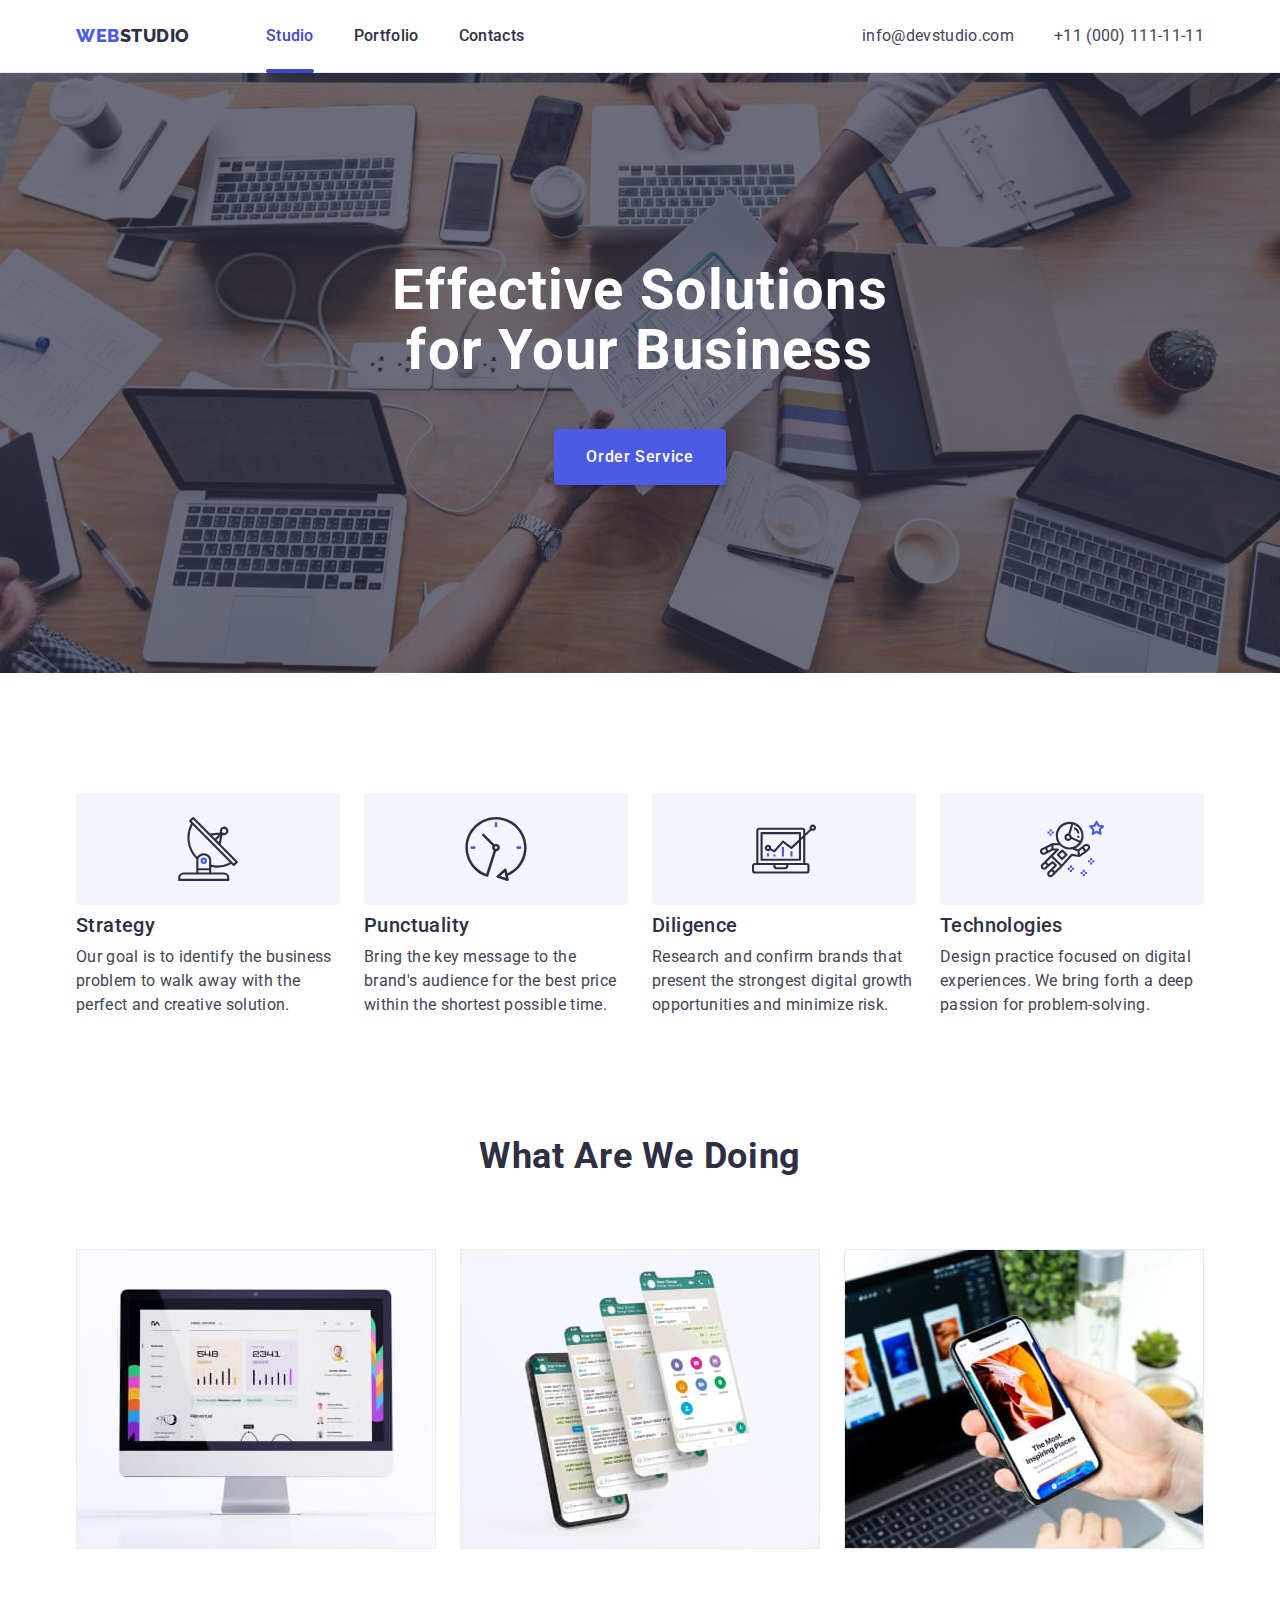
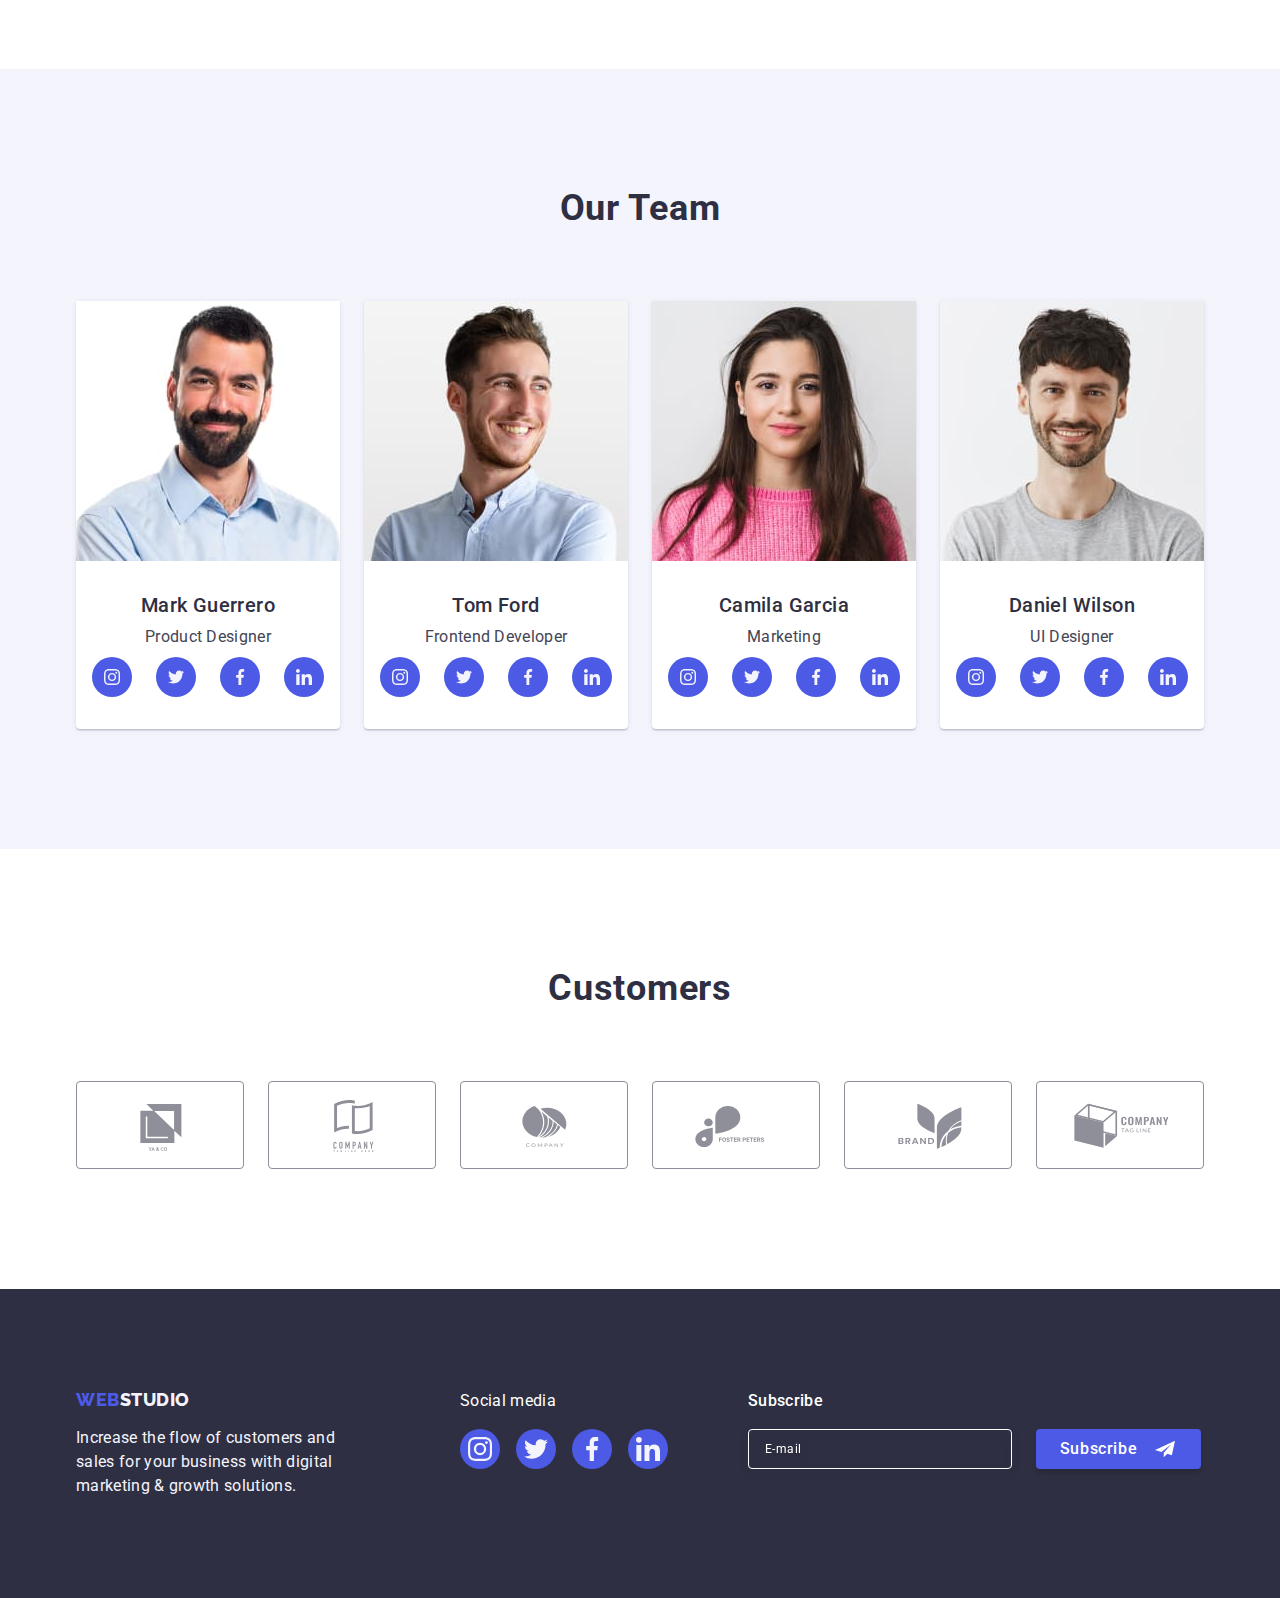
<file: index.html>
<!DOCTYPE html>
<html lang="en">
  <head>
    <meta charset="UTF-8" />
    <meta http-equiv="X-UA-Compatible" content="IE=edge" />
    <meta name="viewport" content="width=device-width, initial-scale=1.0" />
    <link
      rel="stylesheet"
      href="https://cdnjs.cloudflare.com/ajax/libs/modern-normalize/1.0.0/modern-normalize.min.css"
    />
    <link rel="stylesheet" href="./css/styles.css" />
    <link
      rel="stylesheet"
      href="./css/tablet.css"
      media="screen and (min-width: 768px)"
    />
    <link
      rel="stylesheet"
      href="./css/desktop.css"
      media="screen and (min-width: 1158px)"
    />
    <link rel="preconnect" href="https://fonts.googleapis.com" />
    <link rel="preconnect" href="https://fonts.gstatic.com" crossorigin />
    <link
      href="https://fonts.googleapis.com/css2?family=Raleway:wght@800&family=Roboto:wght@400;500;700&display=swap"
      rel="stylesheet"
    />
    <title>Document</title>
  </head>

  <body>
    <!-- Header-section -->

    <header class="header">
      <div class="header-items container">
        <nav class="header-nav">
          <a href="./index.html" class="logo link"
            >Web<span class="logo-studio">Studio</span>
          </a>
          <ul class="nav-list list">
            <li>
              <a href="./index.html" class="link nav-link active">Studio</a>
            </li>
            <li>
              <a href="./portfolio.html" class="link nav-link">Portfolio</a>
            </li>
            <li><a href="" class="link nav-link">Contacts</a></li>
          </ul>
        </nav>
        <button class="header-btn-menu js-open-menu">
          <svg class="icon-header-btn-menu" width="32" height="22">
            <use href="./images/icons.svg#icon-header-btn-menu"></use>
          </svg>
        </button>

        <address class="header-address">
          <ul class="address-list list">
            <li>
              <a href="mailto:info@devstudio.com" class="link address-link"
                >info@devstudio.com</a
              >
            </li>
            <li>
              <a href="tel:+110001111111" class="link address-link"
                >+11 (000) 111-11-11</a
              >
            </li>
          </ul>
        </address>
      </div>
      <div class="mobile-menu js-menu-container">
        <div class="mobile-menu-container">
          <button type="button" class="modal-close-btn js-close-menu">
            <svg class="modal-close-icon" width="8" height="8">
              <use href="./images/icons.svg#icon-modal-close-icon"></use>
            </svg>
          </button>
          <div class="mob-hdn-list">
            <ul class="mobile-nav-list list">
              <li>
                <a href="./index.html" class="mobile-nav-link link"
                  ><span class="mobile-nav-link-studio">Studio</span></a
                >
              </li>
              <li>
                <a href="./portfolio.html" class="mobile-nav-link link"
                  >Portfolio</a
                >
              </li>
              <li><a href="" class="mobile-nav-link link">Contacts</a></li>
            </ul>
          </div>
          <div class="mob-hdn-contacts">
            <address class="mobile-header-address">
              <ul class="mobile-address-list list">
                <li>
                  <a href="tel:+110001111111" class="header-mobile-number link"
                    >+11 (000) 111-11-11</a
                  >
                </li>
                <li>
                  <a
                    href="mailto:info@devstudio.com"
                    class="mobile-address-link link"
                    >info@devstudio.com</a
                  >
                </li>
              </ul>
            </address>

            <ul class="header-icons-list list">
              <li class="social-item">
                <a href="" class="footer-social-link">
                  <svg class="footer-icons" width="24" height="24">
                    <use href="./images/icons.svg#icon-instagram"></use>
                  </svg>
                </a>
              </li>
              <li class="social-item">
                <a href="" class="footer-social-link">
                  <svg class="footer-icons" width="24" height="24">
                    <use href="./images/icons.svg#icon-twitter"></use>
                  </svg>
                </a>
              </li>
              <li class="social-item">
                <a href="" class="footer-social-link">
                  <svg class="footer-icons" width="24" height="24">
                    <use href="./images/icons.svg#icon-facebook"></use>
                  </svg>
                </a>
              </li>
              <li class="social-item">
                <a href="" class="footer-social-link">
                  <svg class="footer-icons" width="24" height="24">
                    <use href="./images/icons.svg#icon-linkedin"></use>
                  </svg>
                </a>
              </li>
            </ul>
          </div>
        </div>
      </div>
    </header>
    <main>
      <!-- Hero -->

      <section class="hero-section">
        <div class="container">
          <h1 class="hero-title">Effective Solutions for Your Business</h1>
          <button type="button" class="hero-button" data-modal-open>
            Order Service
          </button>
        </div>
      </section>

      <!-- About-section -->

      <section class="about-section">
        <div class="container">
          <h2 class="visually-hidden">About us</h2>
          <ul class="list about-section-list">
            <li class="about-section-paragraph">
              <div class="section-icon">
                <svg class="about-section-icon" width="64" height="64">
                  <use href="./images/icons.svg#icon-antenna"></use>
                </svg>
              </div>
              <h3 class="about-item-title">Strategy</h3>
              <p class="text">
                Our goal is to identify the business problem to walk away with
                the perfect and creative solution.
              </p>
            </li>
            <li class="about-section-paragraph">
              <div class="section-icon">
                <svg class="about-section-icon" width="64" height="64">
                  <use href="./images/icons.svg#icon-clock"></use>
                </svg>
              </div>
              <h3 class="about-item-title">Punctuality</h3>
              <p class="text">
                Bring the key message to the brand's audience for the best price
                within the shortest possible time.
              </p>
            </li>
            <li class="about-section-paragraph">
              <div class="section-icon">
                <svg class="about-section-icon" width="64" height="64">
                  <use href="./images/icons.svg#icon-diagram"></use>
                </svg>
              </div>
              <h3 class="about-item-title">Diligence</h3>
              <p class="text">
                Research and confirm brands that present the strongest digital
                growth opportunities and minimize risk.
              </p>
            </li>
            <li class="about-section-paragraph">
              <div class="section-icon">
                <svg class="about-section-icon" width="64" height="64">
                  <use href="./images/icons.svg#icon-astronaut"></use>
                </svg>
              </div>
              <h3 class="about-item-title">Technologies</h3>
              <p class="text">
                Design practice focused on digital experiences. We bring forth a
                deep passion for problem-solving.
              </p>
            </li>
          </ul>
        </div>
      </section>

      <!-- Portfolio -->

      <section class="portfolio-section">
        <div class="container">
          <h2 class="section-title">What are we doing</h2>
          <ul class="list portfolio-section-list">
            <li class="portfolio-section-card">
              <img
                srcset="
                  ./images/what-are-we-doing/img-1.jpg        1x,
                  ./images/what-are-we-doing/img-1_desk@2.jpg 2x
                "
                src="./images/what-are-we-doing/img-1.jpg"
                alt="desktop"
                width="360"
                height="300"
              />
            </li>
            <li class="portfolio-section-card">
              <img
                srcset="
                  ./images/what-are-we-doing/img-2.jpg        1x,
                  ./images/what-are-we-doing/img-2_desk@2.jpg 2x
                "
                src="./images/what-are-we-doing/img-2.jpg"
                alt="app-functions"
                width="360"
                height="300"
              />
            </li>
            <li class="portfolio-section-card">
              <img
                srcset="
                  ./images/what-are-we-doing/img-3.jpg        1x,
                  ./images/what-are-we-doing/img-3_desk@2.jpg 2x
                "
                src="./images/what-are-we-doing/img-3.jpg"
                alt="optimization-of-the-web-version-for-the-phone-browser"
                width="360"
                height="300"
              />
            </li>
          </ul>
        </div>
      </section>

      <!-- Team-section -->

      <section class="team-section">
        <div class="container">
          <h2 class="section-title">Our Team</h2>
          <ul class="list team-section-list">
            <li class="team-item">
              <img
                srcset="
                  ./images/our-team/img-4.jpg   1x,
                  ./images/our-team/img-4@2.jpg 2x
                "
                src="./images/our-team/img-4.jpg"
                alt="product-designer"
                width="264"
                height="260"
              />
              <div class="team-member">
                <h3 class="team-card-title">Mark Guerrero</h3>
                <p class="text team-member-position">Product Designer</p>
                <ul class="socials list">
                  <li class="socials-item">
                    <a href="" class="socials-link" aria-label="icon-instagram">
                      <svg class="team-member-socials" width="16" height="16">
                        <use href="./images/icons.svg#icon-instagram"></use>
                      </svg>
                    </a>
                  </li>
                  <li class="socials-item">
                    <a href="" class="socials-link" aria-label="icon-twitter">
                      <svg class="team-member-socials" width="16" height="16">
                        <use href="./images/icons.svg#icon-twitter"></use>
                      </svg>
                    </a>
                  </li>
                  <li class="socials-item">
                    <a href="" class="socials-link" aria-label="icon-facebook">
                      <svg class="team-member-socials" width="16" height="16">
                        <use href="./images/icons.svg#icon-facebook"></use>
                      </svg>
                    </a>
                  </li>
                  <li class="socials-item">
                    <a href="" class="socials-link" aria-label="icon-linkedin">
                      <svg class="team-member-socials" width="16" height="16">
                        <use href="./images/icons.svg#icon-linkedin"></use>
                      </svg>
                    </a>
                  </li>
                </ul>
              </div>
            </li>
            <li class="team-item">
              <img
                srcset="
                  ./images/our-team/img-5.jpg   1x,
                  ./images/our-team/img-5@2.jpg 2x
                "
                src="./images/our-team/img-5.jpg"
                alt="tom-ford"
                width="264"
                height="260"
              />
              <div class="team-member">
                <h3 class="team-card-title">Tom Ford</h3>
                <p class="text team-member-position">Frontend Developer</p>
                <ul class="socials list">
                  <li class="socials-item">
                    <a href="" class="socials-link" aria-label="icon-instagram">
                      <svg class="team-member-socials" width="16" height="16">
                        <use href="./images/icons.svg#icon-instagram"></use>
                      </svg>
                    </a>
                  </li>
                  <li class="socials-item">
                    <a href="" class="socials-link" aria-label="icon-twitter">
                      <svg class="team-member-socials" width="16" height="16">
                        <use href="./images/icons.svg#icon-twitter"></use>
                      </svg>
                    </a>
                  </li>
                  <li class="socials-item">
                    <a href="" class="socials-link" aria-label="icon-facebook">
                      <svg class="team-member-socials" width="16" height="16">
                        <use href="./images/icons.svg#icon-facebook"></use>
                      </svg>
                    </a>
                  </li>
                  <li class="socials-item">
                    <a href="" class="socials-link" aria-label="icon-linkedin">
                      <svg class="team-member-socials" width="16" height="16">
                        <use href="./images/icons.svg#icon-linkedin"></use>
                      </svg>
                    </a>
                  </li>
                </ul>
              </div>
            </li>
            <li class="team-item">
              <img
                srcset="
                  ./images/our-team/img-6.jpg   1x,
                  ./images/our-team/img-6@2.jpg 2x
                "
                src="./images/our-team/img-6.jpg"
                alt="camila-garcia"
                width="264"
                height="260"
              />
              <div class="team-member">
                <h3 class="team-card-title">Camila Garcia</h3>
                <p class="text team-member-position">Marketing</p>
                <ul class="socials list">
                  <li class="socials-item">
                    <a href="" class="socials-link" aria-label="icon-instagram">
                      <svg class="team-member-socials" width="16" height="16">
                        <use href="./images/icons.svg#icon-instagram"></use>
                      </svg>
                    </a>
                  </li>
                  <li class="socials-item">
                    <a href="" class="socials-link" aria-label="icon-twitter">
                      <svg class="team-member-socials" width="16" height="16">
                        <use href="./images/icons.svg#icon-twitter"></use>
                      </svg>
                    </a>
                  </li>
                  <li class="socials-item">
                    <a href="" class="socials-link" aria-label="icon-facebook">
                      <svg class="team-member-socials" width="16" height="16">
                        <use href="./images/icons.svg#icon-facebook"></use>
                      </svg>
                    </a>
                  </li>
                  <li class="socials-item">
                    <a href="" class="socials-link" aria-label="icon-linkedin">
                      <svg class="team-member-socials" width="16" height="16">
                        <use href="./images/icons.svg#icon-linkedin"></use>
                      </svg>
                    </a>
                  </li>
                </ul>
              </div>
            </li>
            <li class="team-item">
              <img
                srcset="
                  ./images/our-team/img-7.jpg   1x,
                  ./images/our-team/img-7@2.jpg 2x
                "
                src="./images/our-team/img-7.jpg"
                alt="daniel-wilson"
                width="264"
                height="260"
              />
              <div class="team-member">
                <h3 class="team-card-title">Daniel Wilson</h3>
                <p class="text team-member-position">UI Designer</p>
                <ul class="socials list">
                  <li class="socials-item">
                    <a href="" class="socials-link" aria-label="icon-instagram">
                      <svg class="team-member-socials" width="16" height="16">
                        <use href="./images/icons.svg#icon-instagram"></use>
                      </svg>
                    </a>
                  </li>
                  <li class="socials-item">
                    <a href="" class="socials-link" aria-label="icon-twitter">
                      <svg class="team-member-socials" width="16" height="16">
                        <use href="./images/icons.svg#icon-twitter"></use>
                      </svg>
                    </a>
                  </li>
                  <li class="socials-item">
                    <a href="" class="socials-link" aria-label="icon-facebook">
                      <svg class="team-member-socials" width="16" height="16">
                        <use href="./images/icons.svg#icon-facebook"></use>
                      </svg>
                    </a>
                  </li>
                  <li class="socials-item">
                    <a href="" class="socials-link" aria-label="icon-linkedin">
                      <svg class="team-member-socials" width="16" height="16">
                        <use href="./images/icons.svg#icon-linkedin"></use>
                      </svg>
                    </a>
                  </li>
                </ul>
              </div>
            </li>
          </ul>
        </div>
      </section>

      <!-- Customers -->

      <section class="customers">
        <div class="container">
          <h2 class="section-title">Customers</h2>
          <ul class="customers-list list">
            <li class="customers-list-item">
              <a href="" class="customers-item-link">
                <svg class="customers-icon" width="104" height="56">
                  <use href="./images/icons.svg#icon-Logo-1"></use>
                </svg>
              </a>
            </li>
            <li class="customers-list-item">
              <a href="" class="customers-item-link">
                <svg class="customers-icon" width="104" height="56">
                  <use href="./images/icons.svg#icon-Logo-2"></use>
                </svg>
              </a>
            </li>
            <li class="customers-list-item">
              <a href="" class="customers-item-link">
                <svg class="customers-icon" width="104" height="56">
                  <use href="./images/icons.svg#icon-Logo-3"></use>
                </svg>
              </a>
            </li>
            <li class="customers-list-item">
              <a href="" class="customers-item-link">
                <svg class="customers-icon" width="104" height="56">
                  <use href="./images/icons.svg#icon-Logo-4"></use>
                </svg>
              </a>
            </li>
            <li class="customers-list-item">
              <a href="" class="customers-item-link">
                <svg class="customers-icon" width="104" height="56">
                  <use href="./images/icons.svg#icon-Logo-5"></use>
                </svg>
              </a>
            </li>
            <li class="customers-list-item">
              <a href="" class="customers-item-link">
                <svg class="customers-icon" width="104" height="56">
                  <use href="./images/icons.svg#icon-Logo-6"></use>
                </svg>
              </a>
            </li>
          </ul>
        </div>
      </section>
    </main>

    <!-- Footer -->

    <footer class="footer">
      <div class="footer-container container">
        <div class="footer-logo-text">
          <a href="./index.html" class="footer-logo link"
            >Web<span class="footer-logo-studio">Studio</span></a
          >
          <p class="text footer-text">
            Increase the flow of customers and sales for your business with
            digital marketing & growth solutions.
          </p>
        </div>
        <!-- Footer Socials -->
        <div class="footer-social-list">
          <p class="text footer-social-media-text">Social media</p>
          <ul class="footer-icons-list list">
            <li class="social-item">
              <a href="" class="footer-social-link">
                <svg class="footer-icons" width="24" height="24">
                  <use href="./images/icons.svg#icon-instagram"></use>
                </svg>
              </a>
            </li>
            <li class="social-item">
              <a href="" class="footer-social-link">
                <svg class="footer-icons" width="24" height="24">
                  <use href="./images/icons.svg#icon-twitter"></use>
                </svg>
              </a>
            </li>
            <li class="social-item">
              <a href="" class="footer-social-link">
                <svg class="footer-icons" width="24" height="24">
                  <use href="./images/icons.svg#icon-facebook"></use>
                </svg>
              </a>
            </li>
            <li class="social-item">
              <a href="" class="footer-social-link">
                <svg class="footer-icons" width="24" height="24">
                  <use href="./images/icons.svg#icon-linkedin"></use>
                </svg>
              </a>
            </li>
          </ul>
        </div>
        <!-- Footer Subscribe -->
        <div class="footer-subscribe">
          <p class="footer-subscribe-subtitle">Subscribe</p>
          <form class="footer-subscribe-form">
            <label class="footer-subscribe-label">
              <input
                class="footer-subscribe-input"
                type="email"
                name="email"
                placeholder="E-mail"
              />
            </label>
            <button type="button" class="footer-subscribe-btn">
              Subscribe
              <svg class="footer-subscribe-icon" width="24" height="20">
                <use href="./images/icons.svg#icon-footer-subscribe-icon"></use>
              </svg>
            </button>
          </form>
        </div>
      </div>
    </footer>

    <!-- Modal window -->
    <div class="backdrop is-hidden" data-modal>
      <div class="modal">
        <button type="button" class="modal-close-btn" data-modal-close>
          <svg class="modal-close-icon" width="8" height="8">
            <use href="./images/icons.svg#icon-modal-close-icon"></use>
          </svg>
        </button>

        <strong class="modal-title"
          >Leave your contacts and we will call you back</strong
        >
        <form class="modal-form form" name="modal-form">
          <label class="form-label" for="modal-name">
            <span class="form-label-title">Name</span>

            <input
              class="form-field"
              type="text"
              name="modal-name"
              id="modal-name"
            />
            <svg class="form-icon" width="18" height="24">
              <use href="./images/icons.svg#icon-person-black-1"></use>
            </svg>
          </label>

          <label class="form-label" for="modal-phone"
            ><span class="form-label-title">Phone</span>

            <input
              class="form-field"
              type="text"
              name="modal-phone"
              id="modal-phone"
            />
            <svg class="form-icon" width="18" height="24">
              <use href="./images/icons.svg#icon-phone-black"></use>
            </svg>
          </label>

          <label class="form-label" for="modal-email"
            ><span class="form-label-title">Email</span>

            <input
              class="form-field"
              type="text"
              name="modal-email"
              id="modal-email"
            />
            <svg class="form-icon" width="18" height="24">
              <use href="./images/icons.svg#icon-email-black"></use>
            </svg>
          </label>

          <label class="form-label" for="modal-comment"
            ><span class="form-label-title">Comment</span>
            <textarea
              class="form-label-textarea"
              name="modal-comment"
              id="modal-comment"
              rows="5"
              placeholder="Text input"
            ></textarea>
          </label>
          <label class="form-check">
            <input
              class="form-check-input"
              type="checkbox"
              name="modal-agreement"
            />
            <span class="form-check-text"
              >I accept the terms and conditions of the
              <a href="" class="form-check-policy">Privacy Policy</a></span
            >
          </label>
          <button class="modal-submit-btn" type="submit">Send</button>
        </form>
      </div>
    </div>
    <script src="./js/modal.js"></script>
    <script src="./js/mobile-menu.js"></script>
  </body>
</html>
</file>
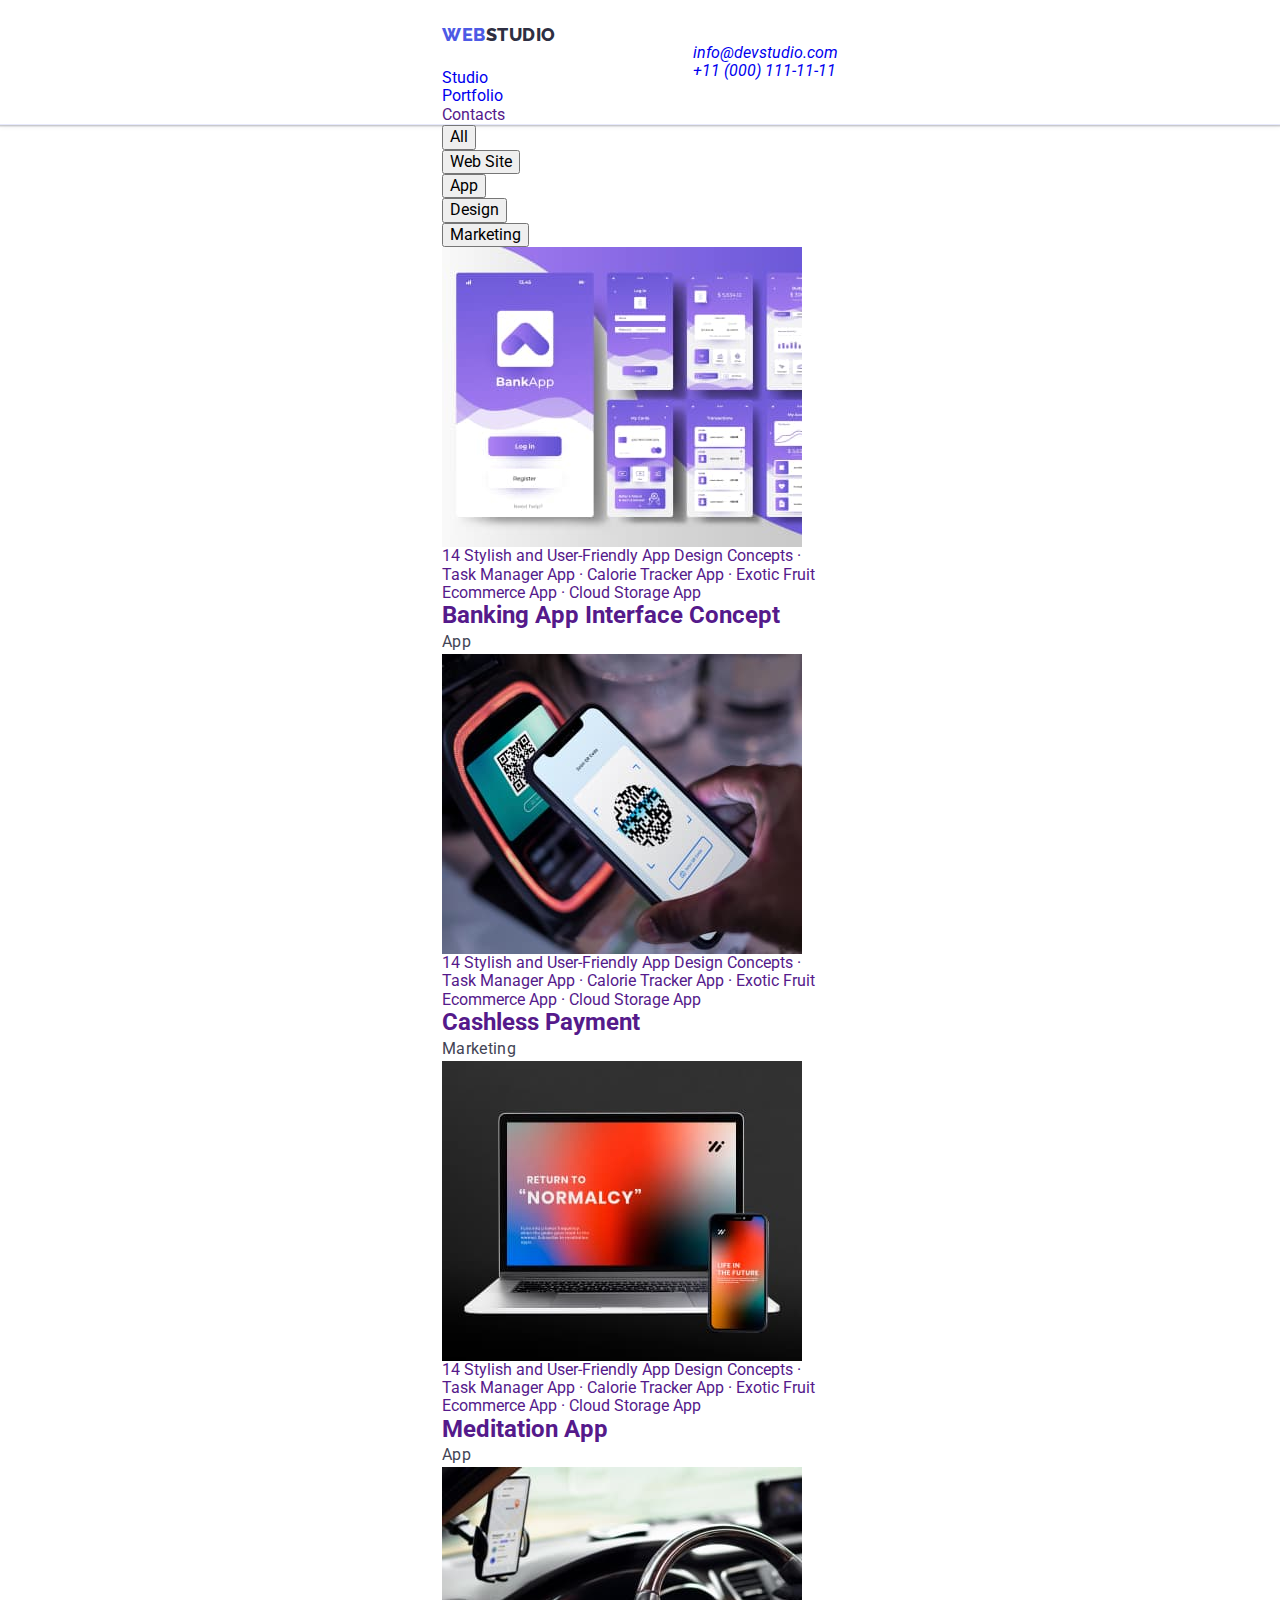
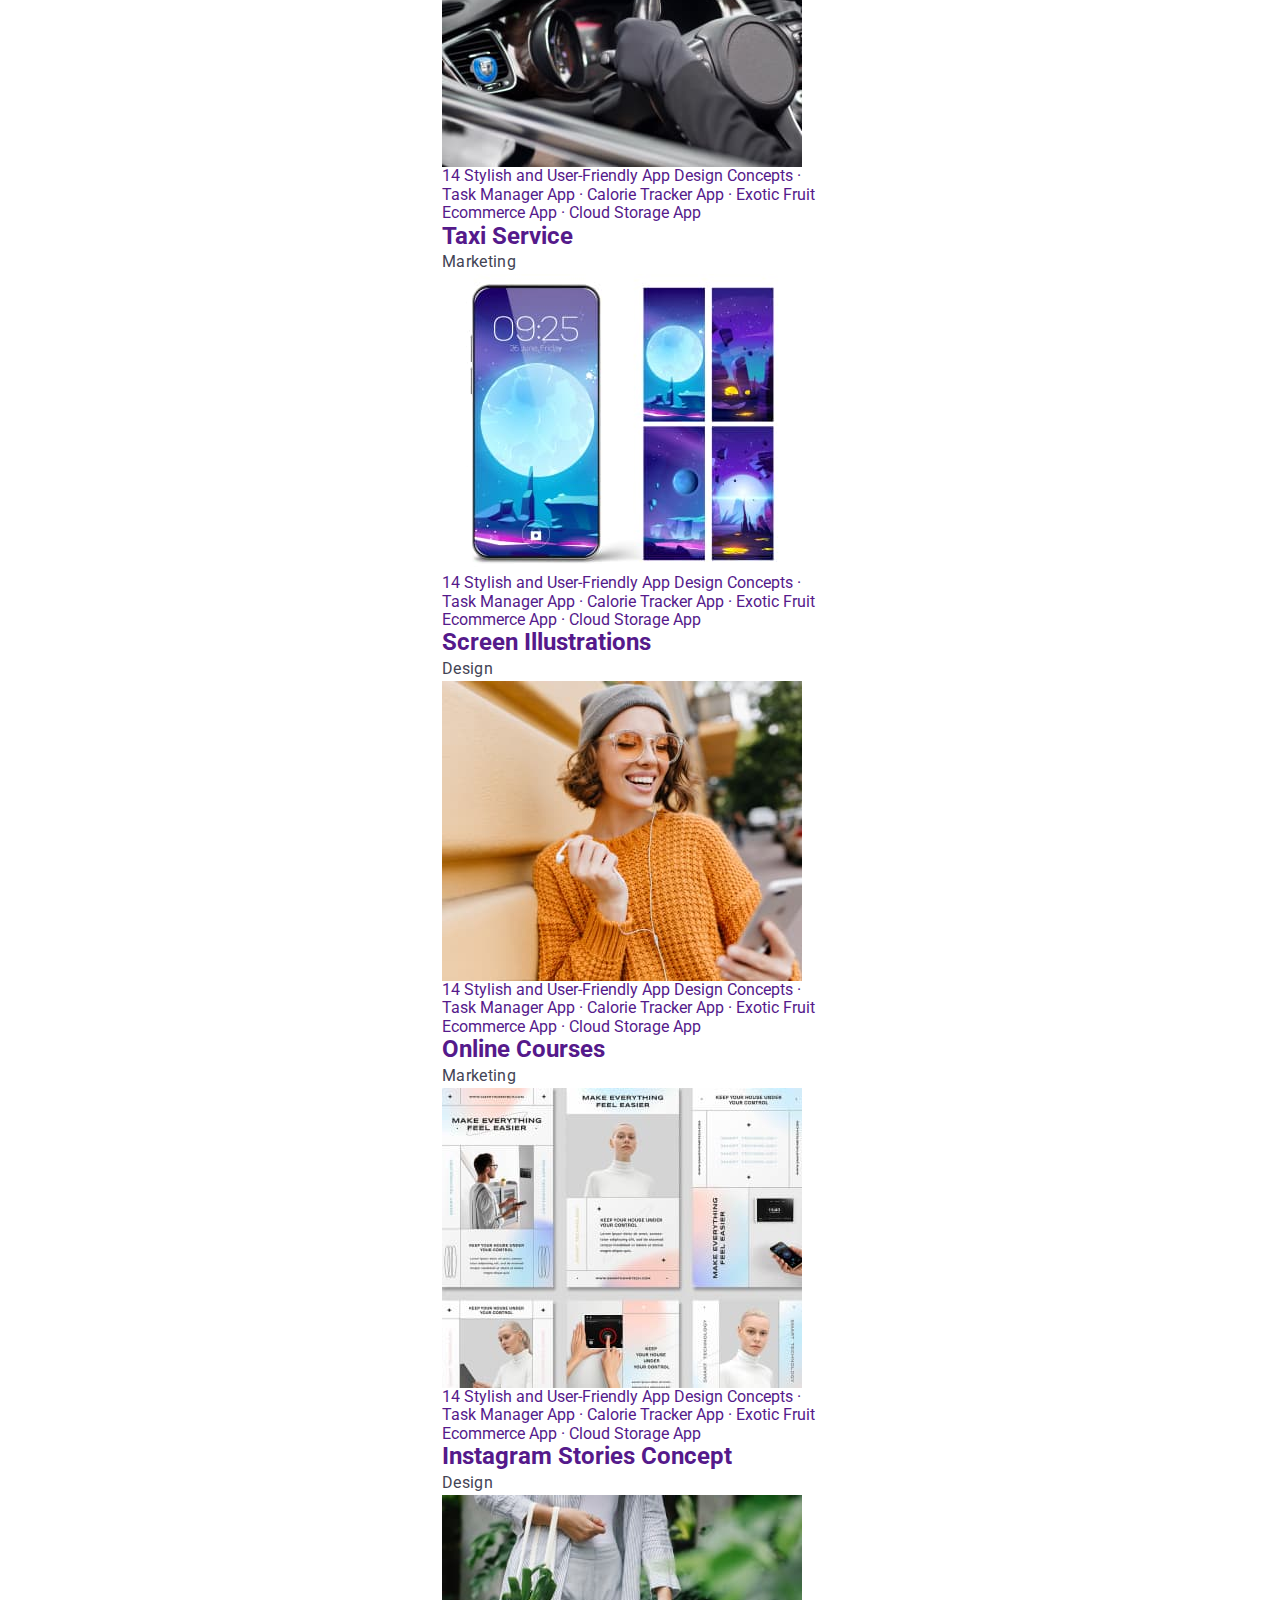
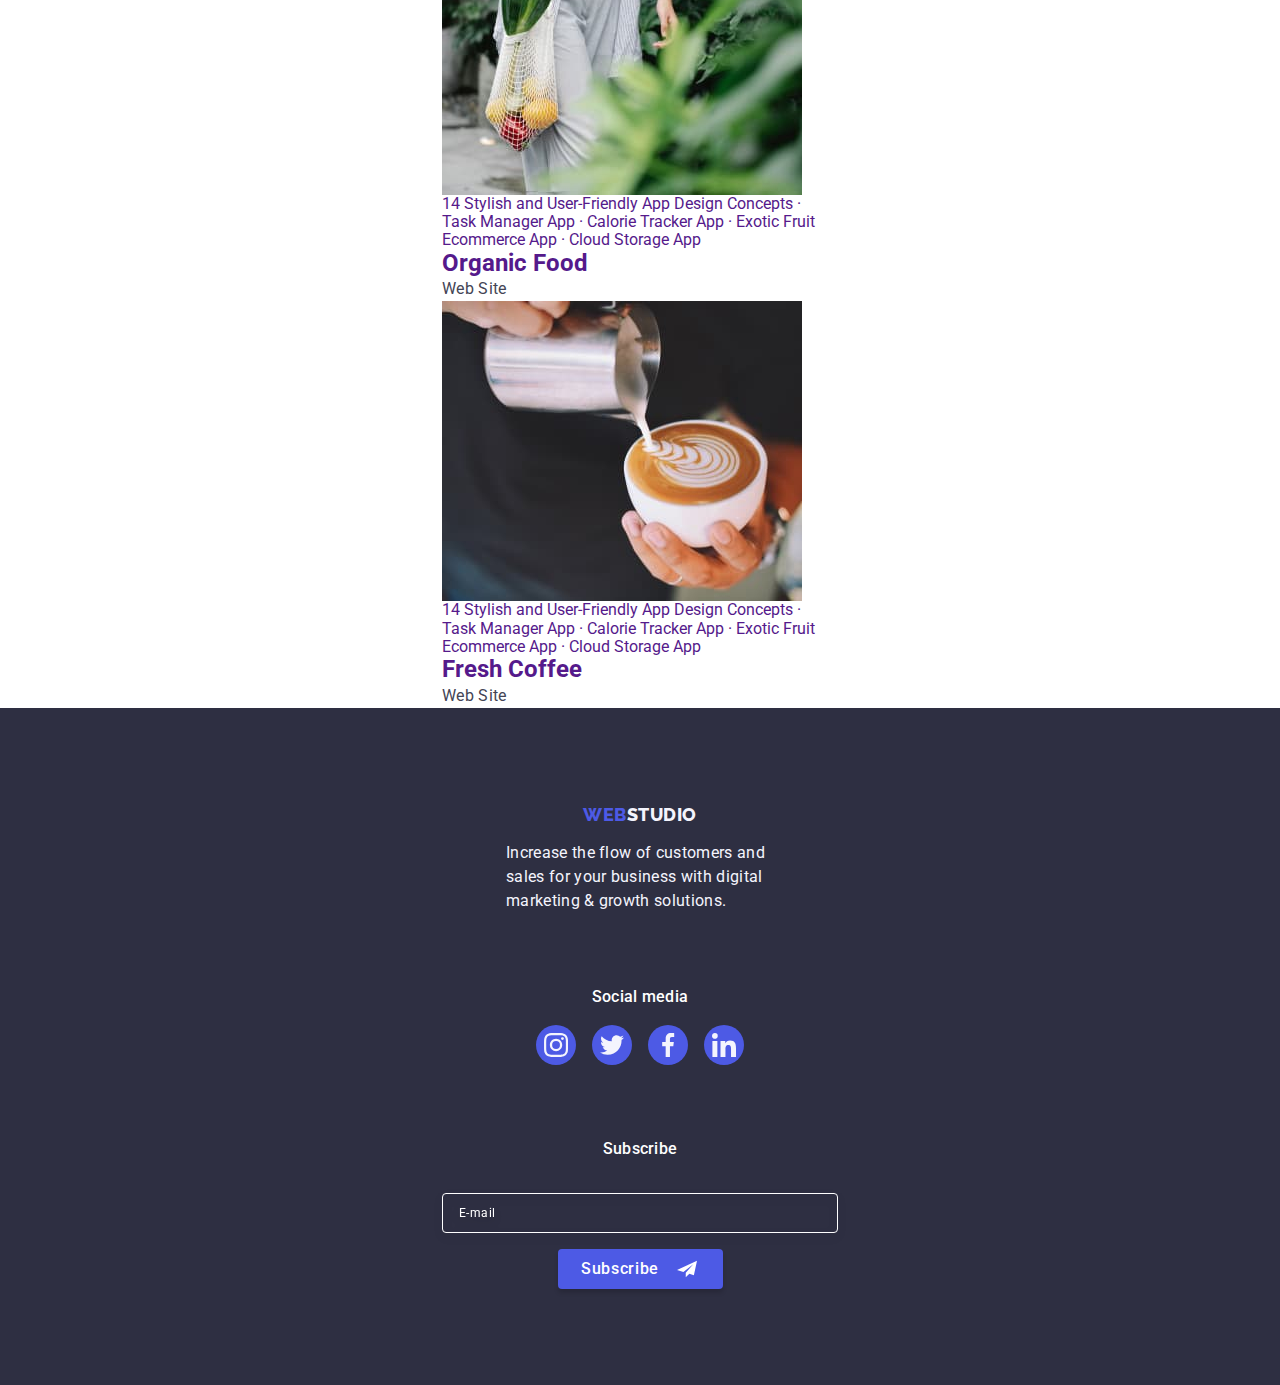
<file: portfolio.html>
<!DOCTYPE html>
<html lang="en">
  <head>
    <meta charset="UTF-8" />
    <meta http-equiv="X-UA-Compatible" content="IE=edge" />
    <meta name="viewport" content="width=device-width, initial-scale=1.0" />
    <link
      rel="stylesheet"
      href="https://cdnjs.cloudflare.com/ajax/libs/modern-normalize/1.0.0/modern-normalize.min.css"
    />
    <link rel="stylesheet" href="./css/styles.css" />
    <link rel="preconnect" href="https://fonts.googleapis.com" />
    <link rel="preconnect" href="https://fonts.gstatic.com" crossorigin />
    <link
      href="https://fonts.googleapis.com/css2?family=Raleway:wght@800&family=Roboto:wght@400;500;700;900&display=swap"
      rel="stylesheet"
    />
    <title>Document</title>
  </head>
  <body>
    <!-- Header-section -->

    <header class="header">
      <div class="header-items container">
        <nav class="header-nav">
          <a href="./index.html" class="logo link"
            >Web<span class="logo-studio">Studio</span>
          </a>
          <ul class="nav-list list">
            <li><a href="./index.html" class="link nav-link">Studio</a></li>
            <li>
              <a href="./portfolio.html" class="link nav-link active"
                >Portfolio</a
              >
            </li>
            <li><a href="" class="link nav-link">Contacts</a></li>
          </ul>
        </nav>
        <address class="header-address">
          <ul class="address-list list">
            <li>
              <a href="mailto:info@devstudio.com" class="link address-link"
                >info@devstudio.com</a
              >
            </li>
            <li>
              <a href="tel:+110001111111" class="link address-link"
                >+11 (000) 111-11-11</a
              >
            </li>
          </ul>
        </address>
      </div>
    </header>

    <main>
      <!-- Filter Buttons -->

      <section class="filter-button-section">
        <div class="container">
          <h1 hidden>Portfolio</h1>

          <ul class="list filter-button-list">
            <li><button type="button" class="filter-btn">All</button></li>
            <li>
              <button type="button" class="filter-btn">Web Site</button>
            </li>
            <li><button type="button" class="filter-btn">App</button></li>
            <li><button type="button" class="filter-btn">Design</button></li>
            <li>
              <button type="button" class="filter-btn">Marketing</button>
            </li>
          </ul>

          <ul class="list portfolio-card-list">
            <li class="portfolio-card-item">
              <a href="" class="link portfolio-link">
                <div class="portfolio-thumb">
                  <img
                    src="./images/row-1-pc-1-img-1.jpg"
                    alt="banking-app-interface-concept"
                    width="360"
                    height="300"
                  />
                  <!-- <div class="overlay"> -->
                  <p class="overlay-text">
                    14 Stylish and User-Friendly App Design Concepts · Task
                    Manager App · Calorie Tracker App · Exotic Fruit Ecommerce
                    App · Cloud Storage App
                  </p>
                  <!-- </div> -->
                </div>
                <div class="card-item-link">
                  <h2 class="portfolio-item-title">
                    Banking App Interface Concept
                  </h2>
                  <p class="text card-text">App</p>
                </div>
              </a>
            </li>

            <li class="portfolio-card-item">
              <a href="" class="link portfolio-link">
                <div class="portfolio-thumb">
                  <img
                    src="./images/row-1-pc-2-img-2.jpg"
                    alt="cachless-payment"
                    width="360"
                    height="300"
                  />
                  <!-- <div class="overlay"> -->
                  <p class="overlay-text">
                    14 Stylish and User-Friendly App Design Concepts · Task
                    Manager App · Calorie Tracker App · Exotic Fruit Ecommerce
                    App · Cloud Storage App
                  </p>
                  <!-- </div> -->
                </div>
                <div class="card-item-link">
                  <h2 class="portfolio-item-title">Cashless Payment</h2>
                  <p class="text card-text">Marketing</p>
                </div>
              </a>
            </li>
            <li class="portfolio-card-item">
              <a href="" class="link portfolio-link">
                <div class="portfolio-thumb">
                  <img
                    src="./images/row-1-pc-3-img-3.jpg"
                    alt="meditation-app"
                    width="360"
                    height="300"
                  />
                  <!-- <div class="overlay"> -->
                  <p class="overlay-text">
                    14 Stylish and User-Friendly App Design Concepts · Task
                    Manager App · Calorie Tracker App · Exotic Fruit Ecommerce
                    App · Cloud Storage App
                  </p>
                  <!-- </div> -->
                </div>
                <div class="card-item-link">
                  <h2 class="portfolio-item-title">Meditation App</h2>
                  <p class="text card-text">App</p>
                </div>
              </a>
            </li>
            <li class="portfolio-card-item">
              <a href="" class="link portfolio-link">
                <div class="portfolio-thumb">
                  <img
                    src="./images/row-2-pc-1-img-1.jpg"
                    alt="taxi-service"
                    width="360"
                    height="300"
                  />
                  <!-- <div class="overlay"> -->
                  <p class="overlay-text">
                    14 Stylish and User-Friendly App Design Concepts · Task
                    Manager App · Calorie Tracker App · Exotic Fruit Ecommerce
                    App · Cloud Storage App
                  </p>
                  <!-- </div> -->
                </div>
                <div class="card-item-link">
                  <h2 class="portfolio-item-title">Taxi Service</h2>
                  <p class="text card-text">Marketing</p>
                </div>
              </a>
            </li>
            <li class="portfolio-card-item">
              <a href="" class="link portfolio-link">
                <div class="portfolio-thumb">
                  <img
                    src="./images/row-2-pc-2-img-2.jpg"
                    alt="screen-illustrations"
                    width="360"
                    height="300"
                  />
                  <!-- <div class="overlay"> -->
                  <p class="overlay-text">
                    14 Stylish and User-Friendly App Design Concepts · Task
                    Manager App · Calorie Tracker App · Exotic Fruit Ecommerce
                    App · Cloud Storage App
                  </p>
                  <!-- </div> -->
                </div>
                <div class="card-item-link">
                  <h2 class="portfolio-item-title">Screen Illustrations</h2>
                  <p class="text card-text">Design</p>
                </div>
              </a>
            </li>
            <li class="portfolio-card-item">
              <a href="" class="link portfolio-link">
                <div class="portfolio-thumb">
                  <img
                    src="./images/row-2-pc-3-img-3.jpg"
                    alt="online-courses"
                    width="360"
                    height="300"
                  />
                  <!-- <div class="overlay"> -->
                  <p class="overlay-text">
                    14 Stylish and User-Friendly App Design Concepts · Task
                    Manager App · Calorie Tracker App · Exotic Fruit Ecommerce
                    App · Cloud Storage App
                  </p>
                  <!-- </div> -->
                </div>
                <div class="card-item-link">
                  <h2 class="portfolio-item-title">Online Courses</h2>
                  <p class="text card-text">Marketing</p>
                </div>
              </a>
            </li>
            <li class="portfolio-card-item">
              <a href="" class="link portfolio-link">
                <div class="portfolio-thumb">
                  <img
                    src="./images/row-3-pc-1-img-1.jpg"
                    alt="instagram-stories-concept"
                    width="360"
                    height="300"
                  />
                  <!-- <div class="overlay"> -->
                  <p class="overlay-text">
                    14 Stylish and User-Friendly App Design Concepts · Task
                    Manager App · Calorie Tracker App · Exotic Fruit Ecommerce
                    App · Cloud Storage App
                  </p>
                  <!-- </div> -->
                </div>
                <div class="card-item-link">
                  <h2 class="portfolio-item-title">
                    Instagram Stories Concept
                  </h2>
                  <p class="text card-text">Design</p>
                </div>
              </a>
            </li>
            <li class="portfolio-card-item">
              <a href="" class="link portfolio-link">
                <div class="portfolio-thumb">
                  <img
                    src="./images/row-3-pc-2-img-2.jpg"
                    alt="organic-food"
                    width="360"
                    height="300"
                  />
                  <!-- <div class="overlay"> -->
                  <p class="overlay-text">
                    14 Stylish and User-Friendly App Design Concepts · Task
                    Manager App · Calorie Tracker App · Exotic Fruit Ecommerce
                    App · Cloud Storage App
                  </p>
                  <!-- </div> -->
                </div>
                <div class="card-item-link">
                  <h2 class="portfolio-item-title">Organic Food</h2>
                  <p class="text card-text">Web Site</p>
                </div>
              </a>
            </li>
            <li class="portfolio-card-item">
              <a href="" class="link portfolio-link">
                <div class="portfolio-thumb">
                  <img
                    src="./images/row-3-pc-3-img-3.jpg"
                    alt="fresh-coffee"
                    width="360"
                    height="300"
                  />
                  <!-- <div class="overlay"> -->
                  <p class="overlay-text">
                    14 Stylish and User-Friendly App Design Concepts · Task
                    Manager App · Calorie Tracker App · Exotic Fruit Ecommerce
                    App · Cloud Storage App
                  </p>
                  <!-- </div> -->
                </div>
                <div class="card-item-link">
                  <h2 class="portfolio-item-title">Fresh Coffee</h2>
                  <p class="text card-text">Web Site</p>
                </div>
              </a>
            </li>
          </ul>
        </div>
      </section>
    </main>

    <!-- Footer -->

    <footer class="footer">
      <div class="footer-container container">
        <div class="footer-logo-text">
          <a href="./index.html" class="footer-logo link"
            >Web<span class="footer-logo-studio">Studio</span></a
          >
          <p class="text footer-text">
            Increase the flow of customers and sales for your business with
            digital marketing & growth solutions.
          </p>
        </div>
        <!-- Footer Socials -->
        <div class="footer-social-list">
          <p class="text footer-social-media-text">Social media</p>
          <ul class="footer-icons-list list">
            <li class="social-item">
              <a href="" class="footer-social-link">
                <svg class="footer-icons" width="24" height="24">
                  <use href="./images/icons.svg#icon-instagram"></use>
                </svg>
              </a>
            </li>
            <li class="social-item">
              <a href="" class="footer-social-link">
                <svg class="footer-icons" width="24" height="24">
                  <use href="./images/icons.svg#icon-twitter"></use>
                </svg>
              </a>
            </li>
            <li class="social-item">
              <a href="" class="footer-social-link">
                <svg class="footer-icons" width="24" height="24">
                  <use href="./images/icons.svg#icon-facebook"></use>
                </svg>
              </a>
            </li>
            <li class="social-item">
              <a href="" class="footer-social-link">
                <svg class="footer-icons" width="24" height="24">
                  <use href="./images/icons.svg#icon-linkedin"></use>
                </svg>
              </a>
            </li>
          </ul>
        </div>
        <!-- Footer Subscribe -->
        <div class="footer-subscribe">
          <p class="footer-subscribe-subtitle">Subscribe</p>
          <form class="footer-subscribe-form">
            <label class="footer-subscribe-label">
              <input
                class="footer-subscribe-input"
                type="email"
                name="email"
                placeholder="E-mail"
              />
            </label>
            <button class="footer-subscribe-btn">
              Subscribe
              <svg class="footer-subscribe-icon" width="24" height="20">
                <use href="./images/icons.svg#icon-footer-subscribe-icon"></use>
              </svg>
            </button>
          </form>
        </div>
      </div>
    </footer>
  </body>
</html>
</file>
<file: css/styles.css>
*,
*::before,
*::after {
  box-sizing: border-box;
}

:root {
  /* Colors */

  --button-bgc: #4d5ae5;
  --accent-color: #404bbf;
  --dark-color: #2e2f42;
  --text-color: #434455;
  --frame-icon-color: #8e8f99;
  --white-color: #ffffff;
  --light-bgc: #f4f4fd;
  --hairlines: #e7e9fc;
  --modal-bgc: #fcfcfc;
  --green: #31d0aa;

  /* Other */

  --modal-idx: 100;
}

body {
  font-family: "Roboto", sans-serif;
  background-color: var(--white-color);
  color: var(--text-color);
}

h1,
h2,
h3,
p {
  margin: 0;
}

.visually-hidden {
  position: absolute;
  white-space: nowrap;
  width: 1px;
  height: 1px;
  overflow: hidden;
  border: 0;
  padding: 0;
  clip: rect(0 0 0 0);
  clip-path: inset(50%);
  margin: -1px;
}

.link {
  text-decoration: none;
}

.list {
  list-style: none;
  padding: 0;
  margin: 0;
}

.text {
  font-size: 16px;
  line-height: 1.5;
  letter-spacing: 0.02em;
  color: var(--text-color);
}

.section-title {
  font-weight: 700;
  font-size: 36px;
  line-height: 1.11;
  text-align: center;
  letter-spacing: 0.02em;
  text-transform: capitalize;
  color: var(--dark-color);
  margin-bottom: 72px;
}

.container {
  max-width: 428px;
  padding: 0 16px;
  margin: 0 auto;
}

img {
  display: block;
  max-width: 100%;
  height: auto;
}

/* Header */

@media only screen and (max-width: 767px) {
  .nav-list,
  .header-address {
    display: none;
  }
}
.header {
  border-bottom: 1px solid;
  border-bottom-color: var(--hairlines);
  box-shadow: 0px 2px 1px rgba(46, 47, 66, 0.08),
    0px 1px 1px rgba(46, 47, 66, 0.16), 0px 1px 6px rgba(46, 47, 66, 0.08);
}

.logo {
  display: block;
  padding: 24px 0;
  font-family: "Raleway", sans-serif;
  font-weight: 800;
  font-size: 18px;
  line-height: 1.17;
  letter-spacing: 0.03em;
  text-transform: uppercase;
  color: var(--button-bgc);
  align-items: center;
}
.header-items {
  display: flex;
  justify-content: space-between;
  align-items: center;
}

.logo-studio {
  color: var(--dark-color);
}

.header-btn-menu {
  border: none;
  background-color: transparent;
}
.icon-header-btn-menu {
  stroke: var(--dark-color);
}

.mobile-menu {
  width: 100%;
  height: 100%;
  position: fixed;
  top: 0;
  left: 0;
  background-color: var(--white-color);
  transform: translateX(100%);
  transition: transform 250ms cubic-bezier(0.4, 0, 0.2, 1);
}

.mobile-menu-container {
  display: flex;
  flex-direction: column;
  width: 100vw;
  height: 100vh;
  justify-content: space-between;
  position: relative;
  padding: 80px 35px 40px 40px;
}

.mobile-nav-list {
  display: flex;
  flex-wrap: wrap;
  flex-direction: column;
  gap: 40px;
}
.mobile-address-list {
  display: flex;
  flex-wrap: wrap;
  flex-direction: column;
  gap: 40px;
}
.is-open {
  transform: translateX(0);
}
.modal-close-btn {
  position: absolute;
  display: flex;
  justify-content: center;
  align-items: center;
  padding: 0;
  width: 24px;
  height: 24px;
  border-radius: 50%;
  color: var(--dark-color);
  background-color: var(--hairlines);
  border: 1px solid rgba(0, 0, 0, 0.1);
  top: 24px;
  right: 24px;
  cursor: pointer;

  transition: background-color 250ms cubic-bezier(0.4, 0, 0.2, 1),
    border 250ms cubic-bezier(0.4, 0, 0.2, 1);
}

.mobile-nav-link {
  font-weight: 700;
  font-size: 36px;
  line-height: 1.11;
  letter-spacing: 0.02em;
  text-transform: capitalize;
  color: var(--dark-color);
}
.mobile-nav-link-studio {
  color: var(--accent-color);
}
.mobile-header-address {
  margin-bottom: 48px;
}
.header-mobile-number {
  font-weight: 700;
  font-size: 36px;
  font-style: normal;
  line-height: 1.11;
  letter-spacing: 0.02em;
  text-transform: capitalize;
  color: var(--button-bgc);
}
.mobile-address-link {
  font-weight: 500;
  font-size: 20px;
  font-style: normal;
  line-height: 1.2;
  letter-spacing: 0.02em;
  color: var(--text-color);
}

.header-icons-list {
  display: flex;
  flex-wrap: wrap;
  gap: 16px 56px;
}

.footer-social-link {
  display: flex;
  justify-content: center;
  align-items: center;
  width: 40px;
  height: 40px;
  border-radius: 50%;
  background-color: var(--button-bgc);

  transition: background-color 250ms cubic-bezier(0.4, 0, 0.2, 1);
}

.footer-icons {
  fill: var(--light-bgc);
}
/* HERO SECTION */

.hero-section {
  min-width: 320px;
  max-width: 1440px;

  background-color: var(--dark-color);
  margin: 0 auto;
  padding: 112px 0;
  background: linear-gradient(rgba(46, 47, 66, 0.7), rgba(46, 47, 66, 0.7)),
    url(../images/background-image-hero/bgi-mobile.jpg);
  background-repeat: no-repeat;
  background-position: center;
  background-size: cover;
}

@media (min-device-pixel-ratio: 2) and (max-width: 479px),
  (min-resolution: 192dpi) and (max-width: 479px),
  (min-resolution: 2dppx) and (max-width: 479px) {
  .hero-section {
    background-image: linear-gradient(
        rgba(46, 47, 66, 0.7),
        rgba(46, 47, 66, 0.7)
      ),
      url(../images/background-image-hero/Dark-bg_mob@2.jpg);
  }
}

@media screen and (min-width: 480px) {
  .hero-section {
    background-image: linear-gradient(
        rgba(46, 47, 66, 0.7),
        rgba(46, 47, 66, 0.7)
      ),
      url(../images/background-image-hero/bgi-tablet.jpg);
  }
}

@media (min-device-pixel-ratio: 2) and (min-width: 480px),
  (min-resolution: 192dpi) and (min-width: 480px),
  (min-resolution: 2dppx) and (min-width: 480px) {
  .hero-section {
    background-image: linear-gradient(
        rgba(46, 47, 66, 0.7),
        rgba(46, 47, 66, 0.7)
      ),
      url(../images/background-image-hero/Dark-bg_tablet@2.jpg);
  }
}

@media screen and (min-width: 768px) {
  .hero-section {
    background-image: linear-gradient(
        rgba(46, 47, 66, 0.7),
        rgba(46, 47, 66, 0.7)
      ),
      url(../images/background-image-hero/bgi-image-hero.jpg);
  }
}

@media (min-device-pixel-ratio: 2) and (min-width: 768px),
  (min-resolution: 192dpi) and (min-width: 768px),
  (min-resolution: 2dppx) and (min-width: 768px) {
  .hero-section {
    background-image: linear-gradient(
        rgba(46, 47, 66, 0.7),
        rgba(46, 47, 66, 0.7)
      ),
      url(../images/background-image-hero/bgi-desk@2.jpg);
  }
}

.hero-title {
  max-width: 320px;
  font-weight: 700;
  font-size: 36px;
  line-height: 1.11;

  text-align: center;
  letter-spacing: 0.02em;
  color: var(--white-color);
  margin: 0 auto;
  text-transform: capitalize;
}

.hero-button {
  display: block;
  min-width: 169px;
  height: 56px;
  background-color: var(--button-bgc);
  color: var(--white-color);
  font-family: inherit;
  font-weight: 500;
  font-size: 16px;
  line-height: 1.5;
  letter-spacing: 0.04em;
  cursor: pointer;
  box-shadow: 0px 4px 4px rgba(0, 0, 0, 0.15);
  border-radius: 4px;
  border: none;
  padding: 16px 32px;
  margin: 72px auto 0;

  transition: background-color 250ms cubic-bezier(0.4, 0, 0.2, 1);
}

.hero-button:hover,
.hero-button:focus {
  background-color: var(--accent-color);
}
/*#region ---styles for about section--- */
.about-section {
  padding: 96px 0;
}

.about-section-list {
  display: flex;
  flex-wrap: wrap;
  gap: 72px 24px;
}
@media only screen and (max-width: 1157px) {
  .section-icon {
    display: none;
  }
  .about-section .text {
    font-weight: 500;
  }

  .portfolio-section {
    display: none;
  }
}

.about-item-title {
  font-weight: 700;
  font-size: 36px;
  line-height: 1.11;
  letter-spacing: 0.02em;
  color: var(--dark-color);
  text-align: center;
  padding-bottom: 8px;
}

/*#endregion ---styles for about section--- */

/* PORTFOLIO SECTION */
@media only screen and (max-width: 1157px) {
  .portfolio-section {
    display: none;
  }
}

/*#region ---styles for team-section--- */
.team-section {
  background-color: var(--light-bgc);
  padding: 96px 0;
}

.team-section-list {
  display: flex;
  flex-wrap: wrap;
  justify-content: center;
  gap: 72px 24px;
}

.team-item {
  text-align: center;
  background-color: var(--white-color);
  box-shadow: 0px 1px 6px rgba(46, 47, 66, 0.08),
    0px 1px 1px rgba(46, 47, 66, 0.16), 0px 2px 1px rgba(46, 47, 66, 0.08);
  border-radius: 0px 0px 4px 4px;
}

.team-member {
  padding: 32px 0;
}

.team-card-title {
  font-weight: 500;
  font-size: 20px;
  line-height: 1.2;
  letter-spacing: 0.02em;
  color: var(--dark-color);

  margin-bottom: 8px;
}
.team-member-position {
  margin-bottom: 8px;
}

.socials {
  display: flex;
  justify-content: center;
  align-items: center;
  gap: 24px;
}

.socials-link {
  display: flex;
  justify-content: center;
  align-items: center;
  width: 40px;
  height: 40px;
  border-radius: 50%;
  background-color: var(--button-bgc);
  fill: var(--light-bgc);

  transition: background-color 250ms cubic-bezier(0.4, 0, 0.2, 1);
}

.socials-link:hover,
.socials-link:focus {
  background-color: var(--accent-color);
}

/*#endregion ---styles for team-section--- */

/*#region ---styles for customers--- */
.customers {
  padding: 96px 0;
}
.customers-list {
  display: flex;
  justify-content: center;
  flex-wrap: wrap;
  align-items: center;
  gap: 72px 16px;
}
.customers-list-item {
  height: 88px;
  flex-basis: calc((100% - 16px) / 2);
}
.customers-item-link {
  display: flex;
  flex-wrap: wrap;
  justify-content: center;
  align-items: center;
  border: 1px solid var(--frame-icon-color);
  border-radius: 4px;
  color: var(--frame-icon-color);
  height: 100%;

  transition: border-color 250ms cubic-bezier(0.4, 0, 0.2, 1),
    color 250ms cubic-bezier(0.4, 0, 0.2, 1);
}
.customers-icon {
  fill: currentColor;
}
/*#endregion ---styles for customers--- */

/*#region ---styles for footer--- */

.footer {
  background-color: var(--dark-color);
  padding-top: 96px;
  padding-bottom: 96px;
}

.footer-container {
  display: flex;
  flex-wrap: wrap;
  text-align: center;
  gap: 72px 24px;
  flex-direction: column;
}

.footer-logo {
  display: block;
  font-family: "Raleway", sans-serif;
  font-weight: 800;
  font-size: 18px;
  line-height: 1.17;
  letter-spacing: 0.03em;
  text-transform: uppercase;
  color: var(--button-bgc);
  margin-bottom: 16px;
}
.footer-logo-studio {
  color: var(--light-bgc);
}
.footer-text {
  text-align: left;
  max-width: 268px;
  color: var(--light-bgc);
  margin: 0 auto;
}

.footer-social-list {
  display: flex;
  flex-wrap: wrap;
  flex-direction: column;
}

.footer-social-media-text {
  font-weight: 500;
  font-size: 16px;
  line-height: 1.5;
  letter-spacing: 0.02em;
  color: var(--white-color);
  margin-bottom: 16px;
}

.footer-icons-list {
  display: flex;
  gap: 16px;
  align-items: center;
  justify-content: center;
}

.footer-subscribe {
  display: flex;
  flex-wrap: wrap;
  flex-direction: column;
  justify-content: center;
  gap: 16px;
}
.footer-subscribe-subtitle {
  font-weight: 500;
  font-size: 16px;
  line-height: 1.5;
  letter-spacing: 0.02em;
  color: var(--white-color);
  margin-bottom: 16px;
}
.footer-subscribe-label {
  display: flex;
  margin-bottom: 16px;
  height: 40px;
}
.footer-subscribe-input {
  max-width: 398px;
  width: 100%;
  height: 100%;
  background-color: transparent;
  border: 1px solid var(--white-color);
  filter: drop-shadow(0px 4px 4px rgba(0, 0, 0, 0.15));
  border-radius: 4px;
  outline: transparent;
  color: var(--white-color);
  padding-left: 16px;
  font-size: 12px;
  line-height: 2;
  letter-spacing: 0.04em;
}

.footer-subscribe-input::placeholder {
  color: var(--white-color);
  font-size: 12px;
  line-height: 2;
  letter-spacing: 0.04em;
}
.footer-subscribe-btn {
  display: flex;
  justify-content: center;
  align-items: center;
  gap: 16px;
  min-width: 165px;
  height: 40px;
  background: #4d5ae5;
  border-radius: 4px;
  background-color: var(--button-bgc);
  color: var(--white-color);
  font-family: inherit;
  font-weight: 500;
  font-size: 16px;
  line-height: 1.5;
  letter-spacing: 0.04em;
  cursor: pointer;
  box-shadow: 0px 4px 4px rgba(0, 0, 0, 0.15);
  border: none;

  padding: 0;
  margin: 0 auto;
  transition: background-color 250ms cubic-bezier(0.4, 0, 0.2, 1);
}
/*#endregion ---styles for footer--- */

/* Modal Window */

.backdrop {
  position: fixed;
  z-index: var(--modal-idx);
  top: 0;
  left: 0;
  width: 100%;
  height: 100%;
  background-color: rgba(46, 47, 66, 0.4);

  transition: opacity 250ms cubic-bezier(0.4, 0, 0.2, 1),
    visibility 250ms cubic-bezier(0.4, 0, 0.2, 1);
}

.backdrop.is-hidden {
  opacity: 0;
  visibility: hidden;
  pointer-events: none;
}

.modal {
  position: absolute;
  top: calc(50%);
  left: calc(50%);
  transform: translate(-50%, -50%) scale(1);
  max-width: 392px;
  width: 100%;
  min-height: 576px;

  padding: 72px 16px 24px;

  background-color: var(--modal-bgc);
  box-shadow: 0px 1px 1px rgba(0, 0, 0, 0.14), 0px 1px 3px rgba(0, 0, 0, 0.12),
    0px 2px 1px rgba(0, 0, 0, 0.2);
  border-radius: 4px;

  transition: transform 250ms cubic-bezier(0.4, 0, 0.2, 1);
}

.backdrop.is-hidden .modal {
  opacity: 0;
  transform: translate(-50%, -50%);
  transition-delay: 0ms;
}

.modal-close-btn {
  position: absolute;
  display: flex;
  justify-content: center;
  align-items: center;
  padding: 0;
  width: 24px;
  height: 24px;
  border-radius: 50%;
  color: var(--dark-color);
  background-color: var(--hairlines);
  border: 1px solid rgba(0, 0, 0, 0.1);
  top: 24px;
  right: 24px;
  cursor: pointer;

  transition: background-color 250ms cubic-bezier(0.4, 0, 0.2, 1),
    border 250ms cubic-bezier(0.4, 0, 0.2, 1);
}

.modal-close-btn:hover,
.modal-close-btn:focus {
  fill: var(--white-color);
  background-color: var(--accent-color);
  border: none;
}

.modal-close-icon {
  transition: fill 250ms cubic-bezier(0.4, 0, 0.2, 1);
}

.modal-form {
  display: flex;
  flex-direction: column;
}
/* Form Inputs */

.modal-title {
  display: block;
  margin-bottom: 16px;
  font-weight: 500;
  font-size: 16px;
  line-height: 1.5;
  text-align: center;
  letter-spacing: 0.02em;
  color: var(--dark-color);
}

.form-label {
  position: relative;
  display: block;
  margin-bottom: 8px;
  font-size: 12px;
  line-height: 1.17;
  letter-spacing: 0.04em;
  color: var(--frame-icon-color);
}

.form-label-title {
  display: block;
  margin-bottom: 4px;
  font-size: 12px;
  line-height: 1.17;
  letter-spacing: 0.01em;
  color: var(--frame-icon-color);
}

.form-label-textarea {
  width: 100%;
  height: 120px;
  border: 1px solid rgba(46, 47, 66, 0.4);
  outline: none;
  border-radius: 4px;
  resize: none;
  padding-top: 8px;
  padding-left: 16px;
  font-size: 12px;
  line-height: 1.17;
  letter-spacing: 0.04em;
  color: rgba(46, 47, 66, 0.4);
}

.form-label-textarea::placeholder {
  font-size: 12px;
  line-height: 1.17;
  letter-spacing: 0.04em;
  color: rgba(46, 47, 66, 0.4);
}

.form-field {
  width: 100%;
  height: 40px;
  border: 1px solid rgba(46, 47, 66, 0.4);
  outline: none;
  border-radius: 4px;
  padding: 0;
  padding-left: 38px;
}

.form-field:focus {
  border: 1px solid var(--button-bgc);
  transition: fill 250ms cubic-bezier(0.4, 0, 0.2, 1),
    border-color 250ms cubic-bezier(0.4, 0, 0.2, 1);
}

.form-field:focus + .form-icon {
  fill: var(--button-bgc);
  transition: fill 250ms cubic-bezier(0.4, 0, 0.2, 1);
}

.form-label-textarea:focus {
  border: 1px solid var(--button-bgc);
  transition: fill 250ms cubic-bezier(0.4, 0, 0.2, 1),
    border-color 250ms cubic-bezier(0.4, 0, 0.2, 1);
}
.form-icon {
  position: absolute;
  top: 64%;
  left: 16px;
  transform: translateY(-50%);
  fill: var(--dark-color);
}
.form-icon:focus {
  fill: var(--button-bgc);
}

.form-check {
  display: flex;
  align-items: center;
  gap: 8px;
  margin-top: 16px;
  margin-bottom: 24px;
}

.form-check-input {
  display: flex;
  flex-shrink: 0;
  appearance: none;
  width: 16px;
  height: 16px;
  border: 1px solid rgba(46, 47, 66, 0.4);
  border-radius: 2px;
  background-position: center;
  background-repeat: no-repeat;
  background-image: url("data:image/svg+xml,%3Csvg width='10' height='8' viewBox='0 0 10 8' fill='none' xmlns='http://www.w3.org/2000/svg'%3E%3Cpath d='M8.44558 0.255056C8.61838 0.089653 8.84834 -0.00178848 9.08693 2.65108e-05C9.32551 0.0018415 9.55407 0.0967713 9.72436 0.264784C9.89466 0.432797 9.99337 0.660752 9.99968 0.900549C10.006 1.14034 9.91939 1.37323 9.75816 1.55005L4.86357 7.70436C4.7794 7.79551 4.67782 7.86865 4.5649 7.91942C4.45198 7.97018 4.33003 7.99754 4.20636 7.99984C4.08268 8.00214 3.95981 7.97935 3.8451 7.93282C3.73038 7.88629 3.62618 7.81698 3.53872 7.72903L0.292827 4.46564C0.202435 4.38096 0.129933 4.27884 0.0796475 4.16537C0.0293621 4.05191 0.00232279 3.92942 0.000143182 3.80522C-0.00203643 3.68102 0.0206883 3.55765 0.0669613 3.44248C0.113234 3.3273 0.182108 3.22267 0.269473 3.13483C0.356838 3.047 0.460905 2.97775 0.575465 2.93123C0.690026 2.88471 0.812734 2.86186 0.936267 2.86405C1.0598 2.86624 1.18163 2.89343 1.29449 2.94398C1.40734 2.99454 1.50892 3.06743 1.59315 3.15831L4.16189 5.73967L8.42227 0.28219C8.42994 0.272694 8.43813 0.263635 8.4468 0.255056H8.44558Z' fill='%23FFFFFF'/%3E%3C/svg%3E%0A");

  transition: 250ms cubic-bezier(0.4, 0, 0.2, 1);
}

.form-check-input:checked {
  background-color: var(--accent-color);
  border-color: var(--accent-color);
}

.form-check-text {
  font-size: 12px;
  line-height: 1.17;
  letter-spacing: 0.04em;
  color: var(--frame-icon-color);
}

.form-check-policy {
  color: var(--button-bgc);
}
.modal-submit-btn {
  display: block;
  min-width: 169px;
  height: 56px;
  background-color: var(--button-bgc);
  color: var(--white-color);
  font-family: inherit;
  font-weight: 500;
  font-size: 16px;
  line-height: 1.5;
  letter-spacing: 0.04em;
  cursor: pointer;
  box-shadow: 0px 4px 4px rgba(0, 0, 0, 0.15);
  border-radius: 4px;
  border: none;
  padding: 0;
  margin: 0 auto;

  transition: background-color 250ms cubic-bezier(0.4, 0, 0.2, 1);
}
</file>
<file: css/tablet.css>
.container {
  max-width: 768px;
}

.logo {
  margin-right: 120px;
}
.header-btn-menu {
  display: none;
}

.mobile-menu {
  display: none;
}
.header-nav {
  display: flex;
  align-items: center;
}

.logo {
  margin-right: 76px;
}

.nav-list {
  display: flex;
  gap: 40px;
  align-items: center;
}

.nav-link {
  display: block;
  position: relative;
  font-weight: 500;
  font-size: 16px;
  line-height: 1.5;
  color: var(--dark-color);
  letter-spacing: 0.02em;
  padding: 24px 0;

  transition: color 250ms cubic-bezier(0.4, 0, 0.2, 1);
}
.nav-link::after {
  display: block;
  position: absolute;
  content: "";
  bottom: -1px;
  left: 0;
  width: 100%;
  height: 4px;
  border-radius: 2px;
}

.nav-link.active::after {
  content: "";
  background-color: var(--accent-color);
}
.header-address {
  display: flex;
  font-style: normal;
  margin-left: auto;
}

.address-list {
  display: flex;
  flex-direction: column;
  gap: 12px;
}

.address-link {
  font-size: 12px;
  line-height: 1.17;
  letter-spacing: 0.04em;
  color: #434455;
  transition: color 250ms cubic-bezier(0.4, 0, 0.2, 1);
}
/*#region ---styles for hero--- */
.hero-title {
  max-width: 496px;
  text-transform: none;
  font-size: 56px;
  line-height: 1.07;
}

.hero-button {
  margin-top: 36px;
}
/*#endregion ---styles for hero--- */

.about-section-paragraph {
  flex-basis: calc((100% - 24px) / 2);
}
.about-item-title {
  text-align: left;
}

/* TEAM SECTION */
@media only screen and (max-width: 1157px) {
  .team-section .container,
  .customers .container,
  .footer .container {
    max-width: 584px;
  }
}

.team-item {
  flex-basis: calc((100% - 24px) / 2);
}

/* Customers */
.customers-list {
  gap: 24px;
}

.customers-list-item {
  flex-basis: calc((100% - 48px) / 3);
}
.footer-text {
  max-width: 264px;
}
/* footer */

.footer-container {
  text-align: left;
  flex-direction: row;
}

.footer-logo-text {
  display: flex;
  flex-direction: column;
}

.footer-text {
  margin: 0;
}

.footer-social-list {
  width: 208px;
}

.footer-icons-list {
  gap: 16px;
  align-items: center;
}

.footer-social-link:hover,
.footer-social-link:focus {
  background-color: var(--green);
}

.footer-icons {
  fill: var(--light-bgc);
}

.footer-subscribe-form {
  display: flex;
}

.footer-subscribe-label {
  position: relative;
  width: 264px;
  height: 40px;
  margin: 0;
  margin-right: 24px;
}

/* Modal */

.modal {
  padding-left: 24px;
  padding-right: 24px;
}
</file>
<file: css/desktop.css>
.text {
  font-weight: 400;
}

.container {
  max-width: 1158px;
  padding: 0 15px;
}

/* HEADER */

.header-nav {
  display: flex;
  align-items: center;
}

.logo {
  margin-right: 76px;
}

.nav-list {
  display: flex;
  gap: 40px;
  align-items: center;
}

.nav-link {
  display: block;
  position: relative;
  font-weight: 500;
  font-size: 16px;
  line-height: 1.5;
  color: var(--dark-color);
  letter-spacing: 0.02em;
  padding: 24px 0;

  transition: color 250ms cubic-bezier(0.4, 0, 0.2, 1);
}

.nav-link.active {
  color: var(--accent-color);
}
.nav-link:hover,
.nav-link:focus,
.address-link:hover,
.address-link:focus {
  color: var(--accent-color);
}

.nav-link::after {
  display: block;
  position: absolute;
  content: "";
  bottom: -1px;
  left: 0;
  width: 100%;
  height: 4px;
  border-radius: 2px;
}

.nav-link.active::after {
  content: "";
  background-color: var(--accent-color);
}

.header-address {
  display: flex;
  font-style: normal;
  margin-left: auto;
}

.address-list {
  display: flex;
  flex-direction: row;
  gap: 40px;
  margin-right: auto;
}

.address-link {
  font-size: 16px;
  line-height: 1.5;
  letter-spacing: 0.02em;
  color: var(--text-color);
  transition: color 250ms cubic-bezier(0.4, 0, 0.2, 1);
}

.address-link:hover,
.address-link:focus {
  color: var(--accent-color);
}

/* HERO SECTION */

.hero-section {
  padding: 188px 0;
}

.hero-button {
  margin-top: 48px;
}

/* ABOUT SECTION */

.about-section {
  padding: 120px 0;
}

.about-section-list {
  display: flex;
  flex-wrap: wrap;
  gap: 72px 24px;
}

.about-section-paragraph {
  flex-basis: calc((100% - 72px) / 4);
}

.section-icon {
  display: flex;
  justify-content: center;
  align-items: center;
  background-color: var(--light-bgc);
  border-radius: 4px;
  width: 264px;
  height: 112px;
  margin-bottom: 8px;
}

.about-item-title {
  font-weight: 500;
  font-size: 20px;
  line-height: 1.2;
}

/* PORTFOLIO SECTION */

.portfolio-section {
  padding-bottom: 120px;
}

.portfolio-section-list {
  display: flex;
  gap: 24px;
}

.portfolio-section-card {
  flex-basis: calc((100% - 48px) / 3);
}

/* TEAM SECTION */

.team-section {
  padding: 120px 0;
}

.team-item {
  flex-basis: calc((100% - 3 * 24px) / 4);
}

/* Customers */

.customers {
  padding: 120px 0;
}

.customers-list-item {
  flex-basis: calc((100% - 120px) / 6);
}

.customers-item-link:hover,
.customers-item-link:focus {
  color: var(--accent-color);
  border-color: var(--accent-color);
}

/* FOOTER */

.footer {
  padding-top: 100px;
  padding-bottom: 100px;
}

.footer-container {
  align-items: baseline;
  gap: 0;
}

.footer-logo-text {
  display: block;
  margin-right: 120px;
}

.footer-social-list {
  width: 208px;
}

.footer-social-link:hover,
.footer-social-link:focus {
  background-color: var(--green);
}

.footer-icons {
  fill: var(--light-bgc);
}

.footer-subscribe {
  display: block;
  margin-left: 80px;
}

.footer-subscribe-form {
  display: flex;
}

.footer-subscribe-label {
  position: relative;
  width: 264px;
  height: 40px;
  margin-right: 24px;
}

.footer-subscribe-btn:hover,
.footer-subscribe-btn:focus {
  background-color: var(--accent-color);
}

/* PORTFOLIO PAGE */

.filter-button-section {
  padding: 96px 0 120px;
}

.filter-button-list {
  display: flex;
  justify-content: center;
  gap: 24px;
  margin-bottom: 72px;
}

.filter-btn {
  padding: 12px 24px;
  background-color: var(--light-bgc);
  border: 1px solid var(--hairlines);
  border-radius: 4px;
  font-family: inherit;
  font-weight: 500;
  font-size: 16px;
  line-height: 1.5;
  letter-spacing: 0.04em;
  color: var(--button-bgc);
  cursor: pointer;
  justify-content: center;

  transition: color 250ms cubic-bezier(0.4, 0, 0.2, 1),
    background-color 250ms cubic-bezier(0.4, 0, 0.2, 1),
    border-color 250ms cubic-bezier(0.4, 0, 0.2, 1),
    box-shadow 250ms cubic-bezier(0.4, 0, 0.2, 1);
}

.filter-btn:hover,
.filter-btn:focus {
  background-color: var(--accent-color);
  box-shadow: 0px 3px 1px rgba(0, 0, 0, 0.1), 0px 2px 1px rgba(0, 0, 0, 0.08),
    0px 2px 2px rgba(0, 0, 0, 0.12);
  border-color: transparent;
  color: var(--white-color);
}

.portfolio-card-list {
  display: flex;
  flex-wrap: wrap;
  column-gap: 24px;
  row-gap: 48px;
}

.portfolio-card-item {
  width: calc((100% - 48px) / 3);
}

.portfolio-link {
  display: block;

  transition: box-shadow 250ms cubic-bezier(0.4, 0, 0.2, 1);
}

.portfolio-link:hover,
.portfolio-link:focus {
  box-shadow: 0px 1px 6px rgba(46, 47, 66, 0.08),
    0px 1px 1px rgba(46, 47, 66, 0.16), 0px 2px 1px rgba(46, 47, 66, 0.08);
}

.portfolio-thumb {
  position: relative;
  overflow: hidden;
}

/* Overlay (для автоперевірки приберу div "overlay")*/

.overlay-text {
  position: absolute;
  top: 0;
  left: 0;
  font-size: 16px;
  line-height: 1.5;
  letter-spacing: 0.02em;
  color: var(--light-bgc);
  padding: 40px 32px;
  transform: translateY(100%);

  color: var(--light-bgc);
  background-color: var(--button-bgc);
  width: 100%;
  height: 100%;

  transition: transform 250ms cubic-bezier(0.4, 0, 0.2, 1);
}

.portfolio-link:hover .overlay-text,
.portfolio-link:focus .overlay-text {
  transform: translateY(0%);
}

.card-item-link {
  padding: 32px 16px;
  border: 1px solid var(--hairlines);
  border-top: none;
}

.portfolio-item-title {
  font-weight: 500;
  font-size: 20px;
  line-height: 1.2;
  letter-spacing: 0.02em;
  color: var(--dark-color);
  margin-bottom: 8px;
}
</file>
